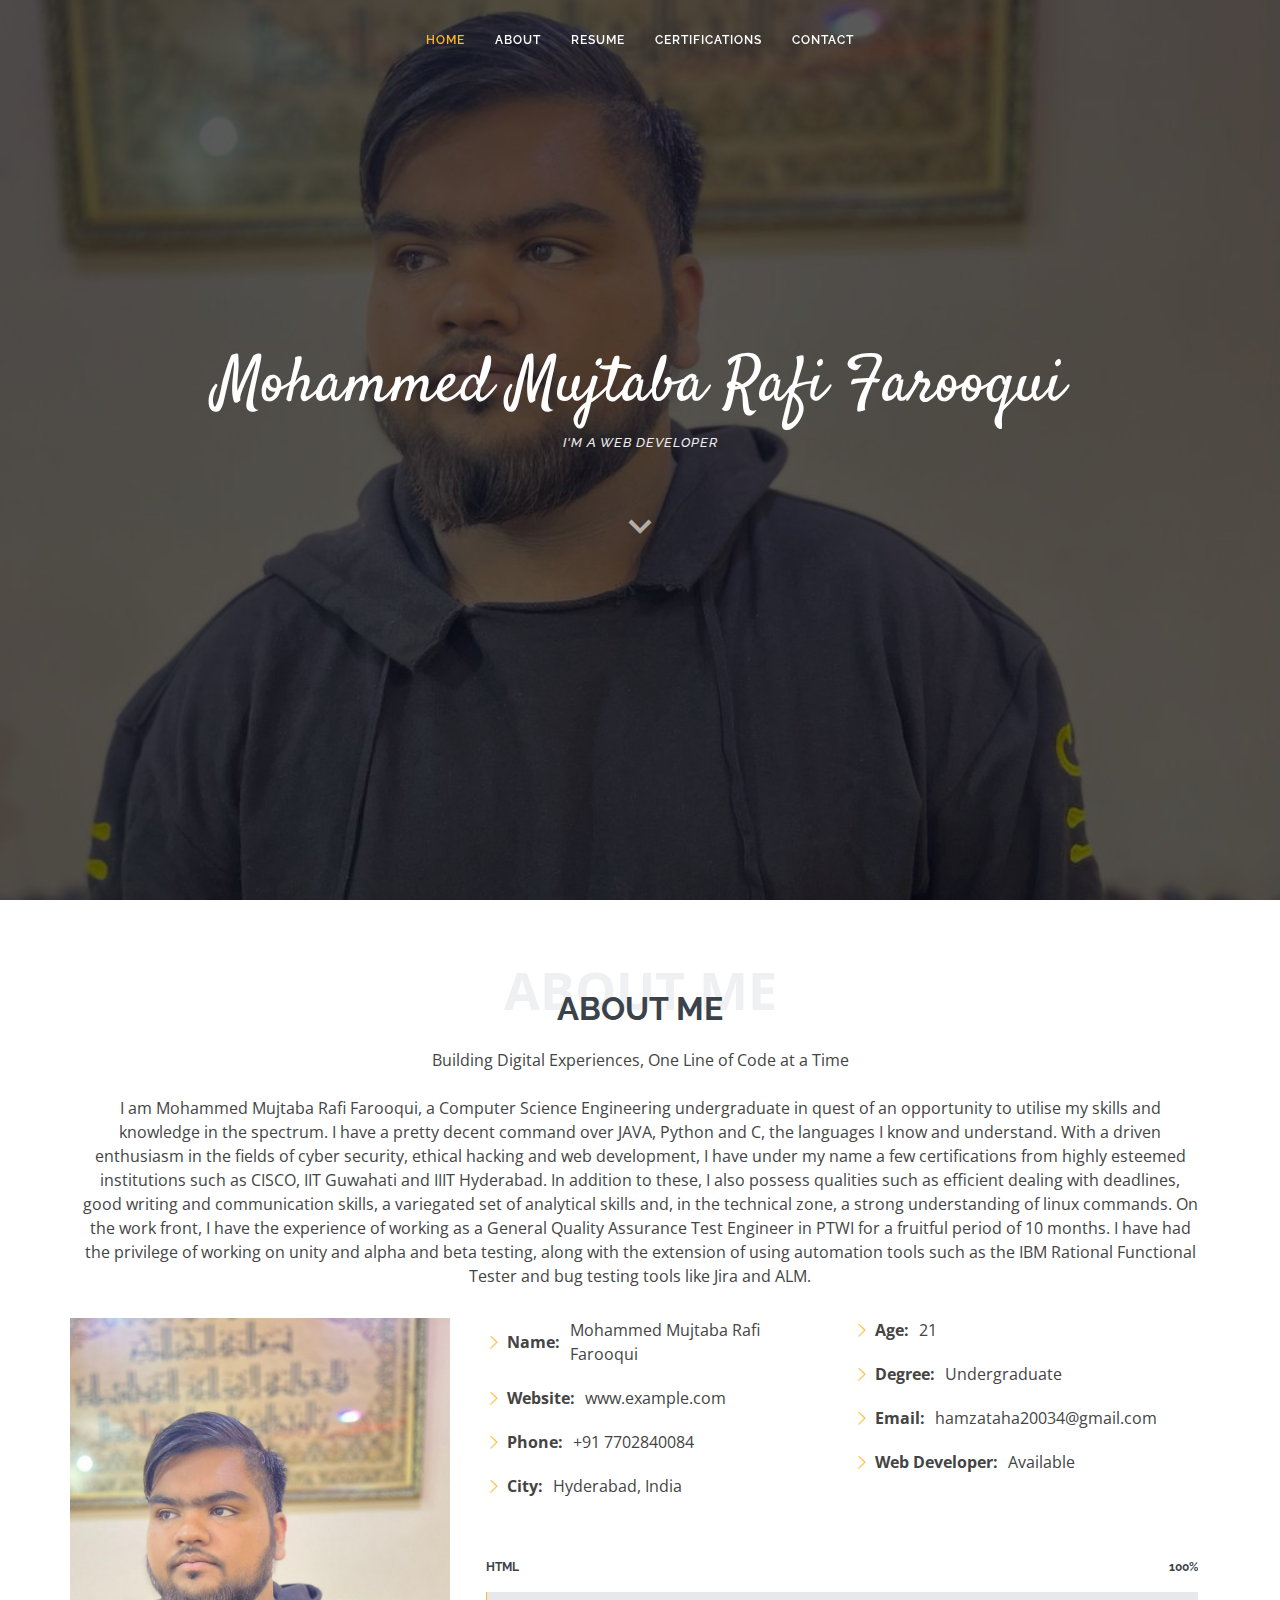
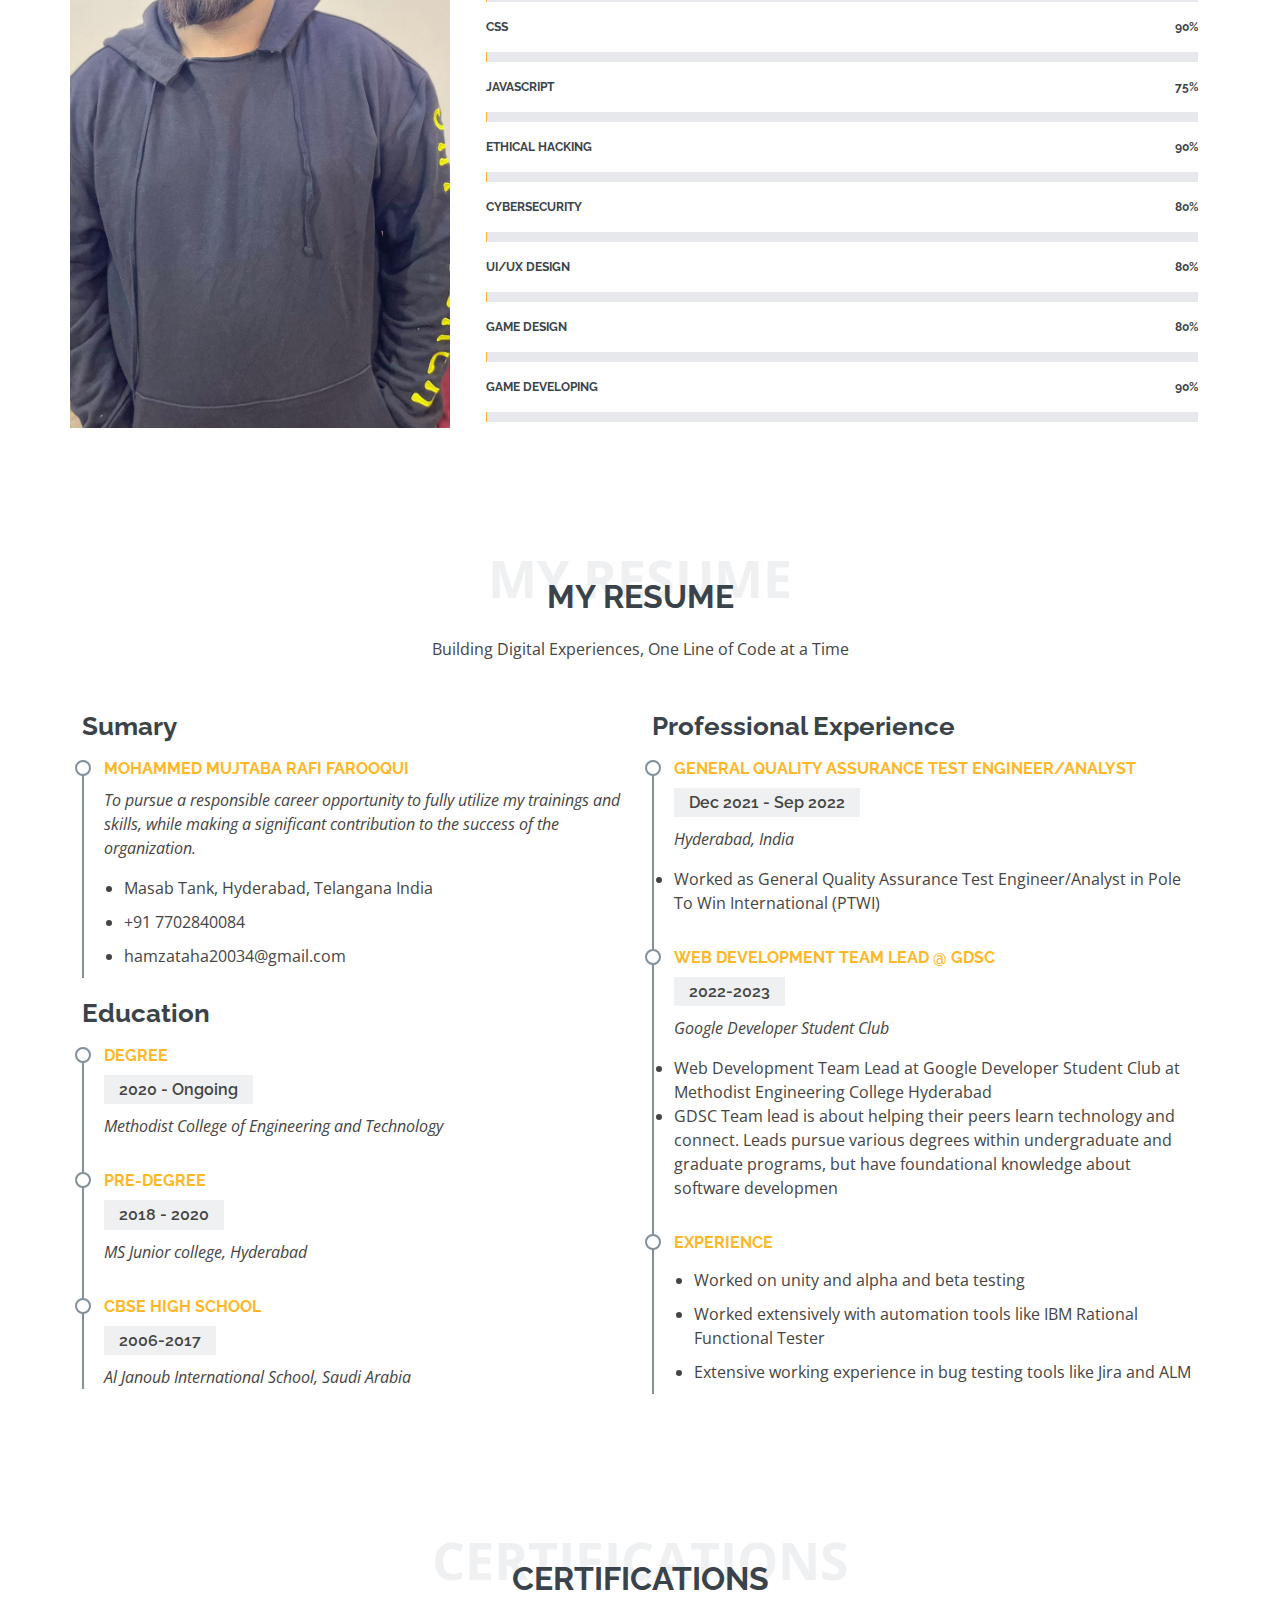
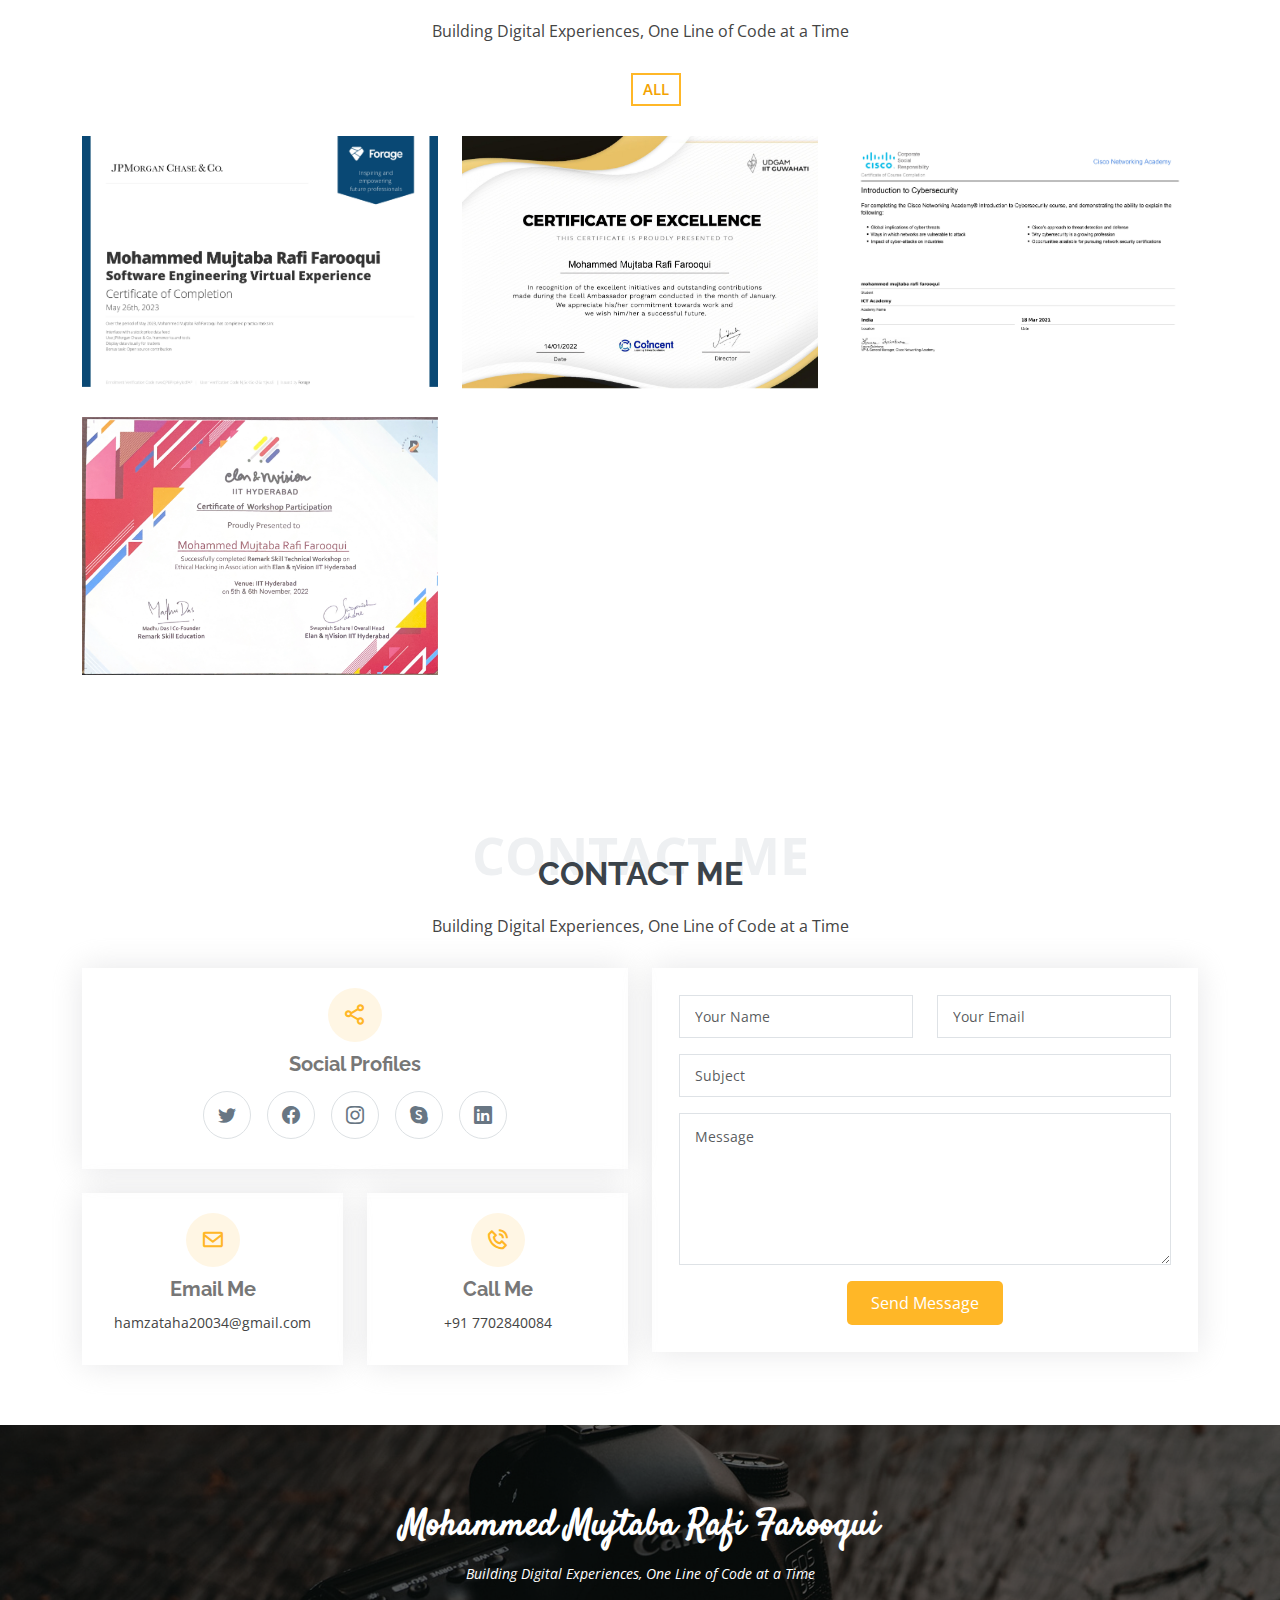
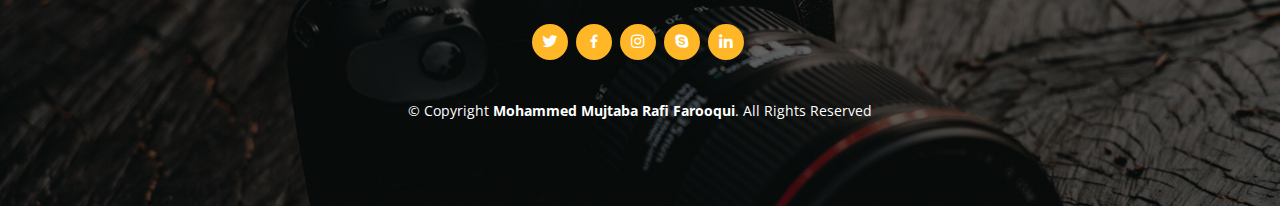
<file: index.html>
<!DOCTYPE html>
<html lang="en">

  <head>
    <meta charset="utf-8">
    <meta content="width=device-width, initial-scale=1.0" name="viewport">

    <title>Mohammed Mujtaba Rafi Farooqui Bootstrap Template - Index</title>
    <meta content="" name="description">
    <meta content="" name="keywords">

    <!-- Favicons -->
    <link href="assets/img/favicon.png" rel="icon">
    <link href="assets/img/apple-touch-icon.png" rel="apple-touch-icon">

    <!-- Google Fonts -->
    <link
      href="https://fonts.googleapis.com/css?family=Open+Sans:300,300i,400,400i,600,600i,700,700i|Raleway:300,300i,400,400i,500,500i,600,600i,700,700i|Satisfy"
      rel="stylesheet">

    <!-- Vendor CSS Files -->
    <link href="assets/vendor/bootstrap/css/bootstrap.min.css" rel="stylesheet">
    <link href="assets/vendor/bootstrap-icons/bootstrap-icons.css" rel="stylesheet">
    <link href="assets/vendor/boxicons/css/boxicons.min.css" rel="stylesheet">
    <link href="assets/vendor/glightbox/css/glightbox.min.css" rel="stylesheet">
    <link href="assets/vendor/swiper/swiper-bundle.min.css" rel="stylesheet">

    <!-- Template Main CSS File -->
    <link href="assets/css/style.css" rel="stylesheet">

  </head>

  <body>

    <!-- ======= Header ======= -->
    <header id="header" class="fixed-top d-flex justify-content-center align-items-center header-transparent">

      <nav id="navbar" class="navbar">
        <ul>
          <li><a class="nav-link scrollto active" href="#hero">Home</a></li>
          <li><a class="nav-link scrollto" href="#about">About</a></li>
          <li><a class="nav-link scrollto" href="#resume">Resume</a></li>
          <li><a class="nav-link scrollto " href="#portfolio">Certifications</a></li>
          <li><a class="nav-link scrollto" href="#contact">Contact</a></li>
        </ul>
        <i class="bi bi-list mobile-nav-toggle"></i>
      </nav><!-- .navbar -->

    </header><!-- End Header -->

    <!-- ======= Hero Section ======= -->
    <section id="hero">
      <div class="hero-container">
        <h1>Mohammed Mujtaba Rafi Farooqui</h1>
        <h2> <em> I'm a Web Developer </em> </h2>
        <a href="#about" class="btn-scroll scrollto" title="Scroll Down"><i class="bx bx-chevron-down"></i></a>
      </div>
    </section><!-- End Hero -->

    <main id="main">

      <!-- ======= About Me Section ======= -->
      <section id="about" class="about">
        <div class="container">

          <div class="section-title">
            <span>About Me</span>
            <h2>About Me</h2>
<p>Building Digital Experiences, One Line of Code at a Time</p>
<br> 
<p> I am Mohammed Mujtaba Rafi Farooqui, a Computer Science Engineering undergraduate in quest of an opportunity to utilise my skills and knowledge in the spectrum. 
I have a pretty decent command over JAVA, Python and C, the languages I know and understand. 
With a driven enthusiasm in the fields of cyber security, ethical hacking and web development, I have under my name a few certifications from highly esteemed institutions such as CISCO, IIT Guwahati and IIIT Hyderabad.
In addition to these, I also possess qualities such as efficient dealing with deadlines, good writing and communication skills, a variegated set of analytical skills and, in the technical zone, a strong understanding of linux commands.

On the work front, I have the experience of working as a General Quality Assurance Test Engineer in PTWI for a fruitful period of 10 months.
I have had the privilege of working on unity and alpha and beta testing, along with the extension of using automation tools such as the IBM Rational Functional Tester and bug testing tools like Jira and ALM.</p>
          </div>

          <div class="row">
            <div class="image col-lg-4 d-flex align-items-stretch justify-content-center justify-content-lg-start">
            </div>
            <div class="col-lg-8 d-flex flex-column align-items-stretch">
              <div class="content ps-lg-4 d-flex flex-column justify-content-center">
                <div class="row">
                  <div class="col-lg-6">
                    <ul>
                      <li><i class="bi bi-chevron-right"></i> <strong>Name:</strong> <span>Mohammed Mujtaba Rafi
                          Farooqui</span></li>
                      <li><i class="bi bi-chevron-right"></i> <strong>Website:</strong> <span>www.example.com</span>
                      </li>
                      <li><i class="bi bi-chevron-right"></i> <strong>Phone:</strong> <span>+91 7702840084</span></li>
                      <li><i class="bi bi-chevron-right"></i> <strong>City:</strong> <span>Hyderabad, India</span></li>
                    </ul>
                  </div>
                  <div class="col-lg-6">
                    <ul>
                      <li><i class="bi bi-chevron-right"></i> <strong>Age:</strong> <span>21</span></li>
                      <li><i class="bi bi-chevron-right"></i> <strong>Degree:</strong> <span>Undergraduate</span></li>
                      <li><i class="bi bi-chevron-right"></i> <strong>Email:</strong> <span> hamzataha20034@gmail.com
                        </span></li>
                      <li><i class="bi bi-chevron-right"></i> <strong>Web Developer:</strong> <span>Available</span>
                      </li>
                    </ul>
                  </div>
                </div>
              </div><!-- End .content-->

              <div class="skills-content ps-lg-4">
                <div class="progress">
                  <span class="skill">HTML <i class="val">100%</i></span>
                  <div class="progress-bar-wrap">
                    <div class="progress-bar" role="progressbar" aria-valuenow="100" aria-valuemin="0"
                      aria-valuemax="100"></div>
                  </div>
                </div>

                <div class="progress">
                  <span class="skill">CSS <i class="val">90%</i></span>
                  <div class="progress-bar-wrap">
                    <div class="progress-bar" role="progressbar" aria-valuenow="90" aria-valuemin="0"
                      aria-valuemax="100"></div>
                  </div>
                </div>


                <div class="progress">
                  <span class="skill">JavaScript <i class="val">75%</i></span>
                  <div class="progress-bar-wrap">
                    <div class="progress-bar" role="progressbar" aria-valuenow="75" aria-valuemin="0"
                      aria-valuemax="100"></div>
                  </div>
                </div>

                <div class="progress">
                  <span class="skill">Ethical hacking <i class="val">90%</i></span>
                  <div class="progress-bar-wrap">
                    <div class="progress-bar" role="progressbar" aria-valuenow="90" aria-valuemin="0"
                      aria-valuemax="100"></div>
                  </div>
                </div>

                <div class="progress">
                  <span class="skill">Cybersecurity <i class="val">80%</i></span>
                  <div class="progress-bar-wrap">
                    <div class="progress-bar" role="progressbar" aria-valuenow="90" aria-valuemin="0"
                      aria-valuemax="100"></div>
                  </div>
                </div>
                <div class="progress">
                  <span class="skill">Ui/ux design <i class="val">80%</i></span>
                  <div class="progress-bar-wrap">
                    <div class="progress-bar" role="progressbar" aria-valuenow="90" aria-valuemin="0"
                      aria-valuemax="100"></div>
                  </div>
                </div>

                <div class="progress">
                  <span class="skill">Game design <i class="val">80%</i></span>
                  <div class="progress-bar-wrap">
                    <div class="progress-bar" role="progressbar" aria-valuenow="90" aria-valuemin="0"
                      aria-valuemax="100"></div>
                  </div>
                </div>
                <div class="progress">
                  <span class="skill"> Game developing <i class="val">90%</i></span>
                  <div class="progress-bar-wrap">
                    <div class="progress-bar" role="progressbar" aria-valuenow="90" aria-valuemin="0"
                      aria-valuemax="100"></div>
                  </div>
                </div>

              </div>

            </div>
          </div>

        </div>
      </section><!-- End About Me Section -->

      <!-- ======= My Resume Section ======= -->
      <section id="resume" class="resume">
        <div class="container">

          <div class="section-title">
            <span>My Resume</span>
            <h2>My Resume</h2>
<p>Building Digital Experiences, One Line of Code at a Time</p>
          </div>

          <div class="row">
            <div class="col-lg-6">
              <h3 class="resume-title">Sumary</h3>
              <div class="resume-item pb-0">
                <h4>Mohammed Mujtaba Rafi Farooqui</h4>
                <p><em> To pursue a responsible career opportunity to fully utilize my trainings and skills, while
                    making a significant contribution to the success of the organization. </em></p>
                <p>
                <ul>
                  <li> Masab Tank, Hyderabad, Telangana India </li>
                  <li> +91 7702840084 </li>
                  <li>hamzataha20034@gmail.com</li>
                </ul>
                </p>
              </div>

              <h3 class="resume-title">Education</h3>
              <div class="resume-item">
                <h4> Degree </h4>
                <h5>2020 - Ongoing</h5>
                <p><em>Methodist College of Engineering and Technology</em></p>
              </div>
              <div class="resume-item">
                <h4> Pre-Degree </h4>
                <h5>2018 - 2020</h5>
                <p><em>MS Junior college, Hyderabad</em></p>
              </div>
              <div class="resume-item">
                <h4> CBSE High School </h4>
                <h5> 2006-2017</h5>
                <p><em>Al Janoub International School, Saudi Arabia</em></p>
              </div>
            </div>

            <div class="col-lg-6">
              <h3 class="resume-title">Professional Experience</h3>
              <div class="resume-item">
                <h4>General Quality Assurance Test Engineer/Analyst </h4>
                <h5>Dec 2021 - Sep 2022</h5>
                <p><em> Hyderabad, India </em></p>
                <p>
                  <li>Worked as General Quality Assurance Test Engineer/Analyst in Pole To Win International (PTWI)</li>
                </p>
              </div>
              <div class="resume-item">
                <h4>Web Development Team Lead @ GDSC</h4>
                <h5>2022-2023</h5>
                <p><em>Google Developer Student Club </em></p>
                <p>
                  <li>Web Development Team Lead at Google Developer Student Club at Methodist Engineering
                    College Hyderabad</li>
                  <li>GDSC Team lead is about helping their peers learn technology and connect. Leads pursue various
                    degrees within undergraduate and graduate programs, but have foundational knowledge about software
                    developmen</li>
                </p>
              </div>

              <div class="resume-item">
                <h4> Experience </h4>


                <p>
                <ul>

                  <li>Worked on unity and alpha and beta testing</li>
                  <li> Worked extensively with automation tools like IBM Rational Functional Tester</li>
                  <li> Extensive working experience in bug testing tools like Jira and ALM</li>
                </ul>
                </p>
              </div>

            </div>
          </div>

        </div>
      </section><!-- End My Resume Section -->



      <!-- ======= My Portfolio Section ======= -->
      <section id="portfolio" class="portfolio">
        <div class="container">

          <div class="section-title">
            <span>Certifications</span>
            <h2>Certifications</h2>
<p>Building Digital Experiences, One Line of Code at a Time </p>
          </div>

          <ul id="portfolio-flters" class="d-flex justify-content-center">
            <li data-filter="*" class="filter-active">All</li>
          </ul>

          <div class="row portfolio-container">

            <div class="col-lg-4 col-md-6 portfolio-item filter-app">
              <div class="portfolio-img"><img src="assets/img/portfolio/project1.jpg" class="img-fluid" alt=""></div>
              <div class="portfolio-info">

                <h4>Certificate 1</h4>
                <p>Certificate</p>
                <a href="assets/img/portfolio/project1.jpg" data-gallery="portfolioGallery"
                  class="portfolio-lightbox preview-link" title="App 1"><i class="bx bx-plus"></i></a>
                <a href="portfolio-details.html" class="details-link" title="More Details"><i
                    class="bx bx-link"></i></a>
              </div>
            </div>

            

            <div class="col-lg-4 col-md-6 portfolio-item filter-app">
              <div class="portfolio-img"><img src="assets/img/portfolio/project2.jpg" class="img-fluid" alt=""></div>
              <div class="portfolio-info">
                <h4>Certificate 2</h4>
                <p>Certificate</p>
                <a href="assets/img/portfolio/project2.jpg" data-gallery="portfolioGallery"
                  class="portfolio-lightbox preview-link" title="App 2"><i class="bx bx-plus"></i></a>
                <a href="portfolio-details.html" class="details-link" title="More Details"><i
                    class="bx bx-link"></i></a>
              </div>
            </div>

           <div class="col-lg-4 col-md-6 portfolio-item filter-app">
              <div class="portfolio-img"><img src="assets/img/portfolio/project3.jpg" class="img-fluid" alt=""></div>
              <div class="portfolio-info">
                <h4>Certificate 3</h4>
                <p>Certificate</p>
                <a href="assets/img/portfolio/project3.jpg" data-gallery="portfolioGallery"
                  class="portfolio-lightbox preview-link" title="App 3"><i class="bx bx-plus"></i></a>
                <a href="portfolio-details.html" class="details-link" title="More Details"><i
                    class="bx bx-link"></i></a>
              </div>
            </div>


            

    
 <div class="col-lg-4 col-md-6 portfolio-item filter-app">
              <div class="portfolio-img"><img src="assets/img/portfolio/project4.jpg" class="img-fluid" alt=""></div>
              <div class="portfolio-info">
                <h4>Certificate 4</h4>
                <p>Certificate</p>
                <a href="assets/img/portfolio/project4.jpg" data-gallery="portfolioGallery"
                  class="portfolio-lightbox preview-link" title="App 4"><i class="bx bx-plus"></i></a>
                <a href="portfolio-details.html" class="details-link" title="More Details"><i
                    class="bx bx-link"></i></a>
              </div>
            </div>

          </div>

        </div>
      </section><!-- End My Portfolio Section -->

      
      <!-- ======= Contact Me Section ======= -->
      <section id="contact" class="contact">
        <div class="container">

          <div class="section-title">
            <span>Contact Me</span>
            <h2>Contact Me</h2>
<p>Building Digital Experiences, One Line of Code at a Time</p>
          </div>

          <div class="row">

            <div class="col-lg-6">

              <div class="row">
                <div class="col-md-12">
                  <div class="info-box">
                    <i class="bx bx-share-alt"></i>
                    <h3>Social Profiles</h3>
                    <div class="social-links">
                      <a href="#" class="twitter"><i class="bi bi-twitter"></i></a>
                      <a href="#" class="facebook"><i class="bi bi-facebook"></i></a>
                      <a href="#" class="instagram"><i class="bi bi-instagram"></i></a>
                      <a href="#" class="google-plus"><i class="bi bi-skype"></i></a>
                      <a href="#" class="linkedin"><i class="bi bi-linkedin"></i></a>
                    </div>
                  </div>
                </div>
                <div class="col-md-6">
                  <div class="info-box mt-4">
                    <i class="bx bx-envelope"></i>
                    <h3>Email Me</h3>
<p>hamzataha20034@gmail.com</p>
                  </div>
                </div>
                <div class="col-md-6">
                  <div class="info-box mt-4">
                    <i class="bx bx-phone-call"></i>
                    <h3>Call Me</h3>
                    <p>+91 7702840084</p>
                  </div>
                </div>
              </div>

            </div>

            <div class="col-lg-6">
              <form action="forms/contact.php" method="post" role="form" class="php-email-form">
                <div class="row">
                  <div class="col-md-6 form-group">
                    <input type="text" name="name" class="form-control" id="name" placeholder="Your Name" required>
                  </div>
                  <div class="col-md-6 form-group mt-3 mt-md-0">
                    <input type="email" class="form-control" name="email" id="email" placeholder="Your Email" required>
                  </div>
                </div>
                <div class="form-group mt-3">
                  <input type="text" class="form-control" name="subject" id="subject" placeholder="Subject" required>
                </div>
                <div class="form-group mt-3">
                  <textarea class="form-control" name="message" rows="6" placeholder="Message" required></textarea>
                </div>
                <div class="my-3">
                  <div class="loading">Loading</div>
                  <div class="error-message"></div>
                  <div class="sent-message">Your message has been sent. Thank you!</div>
                </div>
                <div class="text-center"><button type="submit">Send Message</button></div>
              </form>
            </div>

          </div>

        </div>
      </section><!-- End Contact Me Section -->

    </main><!-- End #main -->

    <!-- ======= Footer ======= -->
    <footer id="footer">
      <div class="container">
        <h3>Mohammed Mujtaba Rafi Farooqui</h3>

<p>Building Digital Experiences, One Line of Code at a Time</p>
        <div class="social-links">
          <a href="#" class="twitter"><i class="bx bxl-twitter"></i></a>
          <a href="#" class="facebook"><i class="bx bxl-facebook"></i></a>
          <a href="#" class="instagram"><i class="bx bxl-instagram"></i></a>
          <a href="#" class="google-plus"><i class="bx bxl-skype"></i></a>
          <a href="#" class="linkedin"><i class="bx bxl-linkedin"></i></a>
        </div>
        <div class="copyright">
          &copy; Copyright <strong><span>Mohammed Mujtaba Rafi Farooqui</span></strong>. All Rights Reserved
        </div>
      </div>
    </footer><!-- End Footer -->

    <a href="#" class="back-to-top d-flex align-items-center justify-content-center"><i
        class="bi bi-arrow-up-short"></i></a>

    <!-- Vendor JS Files -->
    <script src="assets/vendor/purecounter/purecounter_vanilla.js"></script>
    <script src="assets/vendor/bootstrap/js/bootstrap.bundle.min.js"></script>
    <script src="assets/vendor/glightbox/js/glightbox.min.js"></script>
    <script src="assets/vendor/isotope-layout/isotope.pkgd.min.js"></script>
    <script src="assets/vendor/swiper/swiper-bundle.min.js"></script>
    <script src="assets/vendor/waypoints/noframework.waypoints.js"></script>
    <script src="assets/vendor/php-email-form/validate.js"></script>

    <!-- Template Main JS File -->
    <script src="assets/js/main.js"></script>

  </body>

</html>
</file>
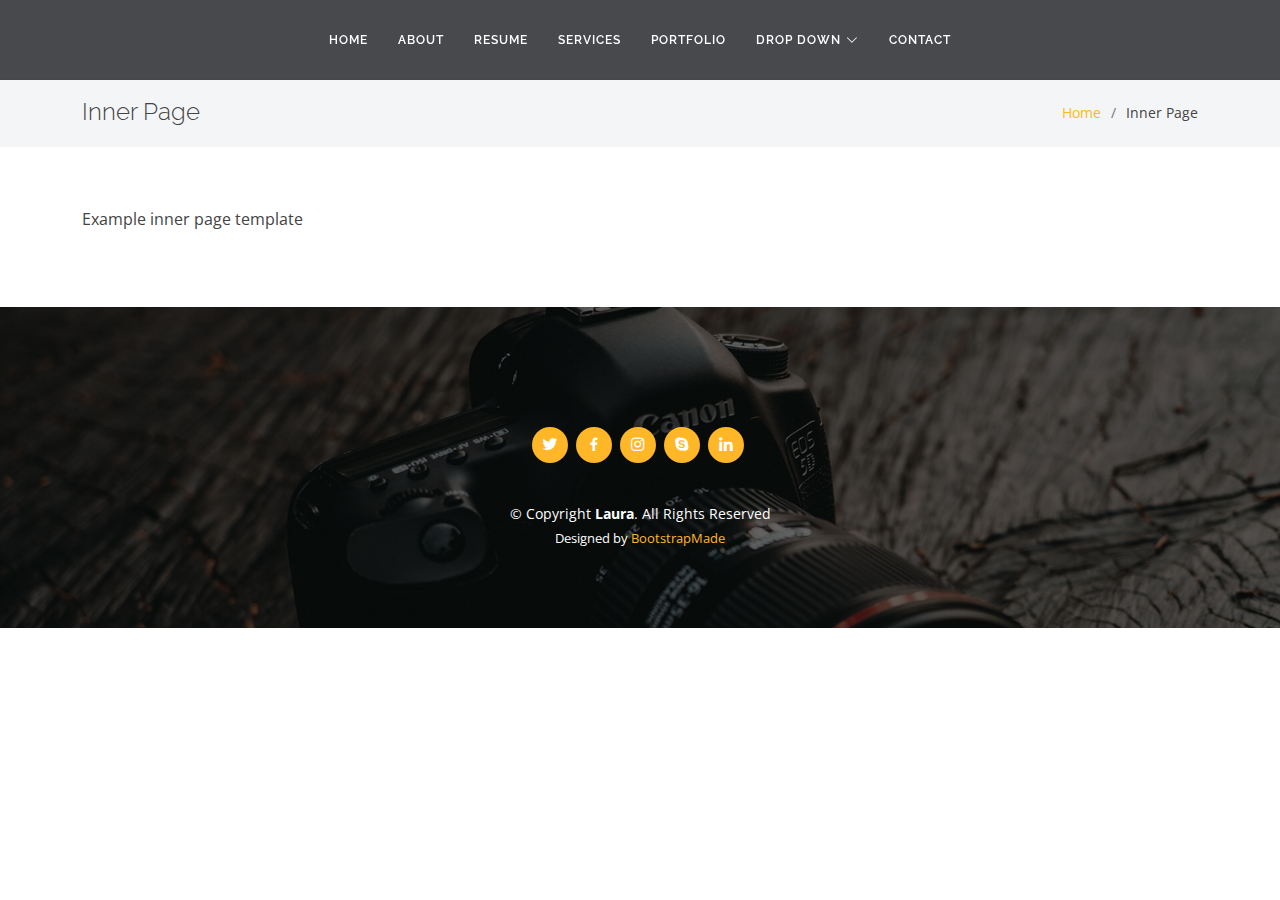
<file: inner-page.html>
<!DOCTYPE html>
<html lang="en">

<head>
  <meta charset="utf-8">
  <meta content="width=device-width, initial-scale=1.0" name="viewport">

  <title></title>
  <meta content="" name="description">
  <meta content="" name="keywords">

  <!-- Favicons -->
  <link href="assets/img/favicon.png" rel="icon">
  <link href="assets/img/apple-touch-icon.png" rel="apple-touch-icon">

  <!-- Google Fonts -->
  <link href="https://fonts.googleapis.com/css?family=Open+Sans:300,300i,400,400i,600,600i,700,700i|Raleway:300,300i,400,400i,500,500i,600,600i,700,700i|Satisfy" rel="stylesheet">

  <!-- Vendor CSS Files -->
  <link href="assets/vendor/bootstrap/css/bootstrap.min.css" rel="stylesheet">
  <link href="assets/vendor/bootstrap-icons/bootstrap-icons.css" rel="stylesheet">
  <link href="assets/vendor/boxicons/css/boxicons.min.css" rel="stylesheet">
  <link href="assets/vendor/glightbox/css/glightbox.min.css" rel="stylesheet">
  <link href="assets/vendor/swiper/swiper-bundle.min.css" rel="stylesheet">

  <!-- Template Main CSS File -->
  <link href="assets/css/style.css" rel="stylesheet">


</head>

<body>

  <!-- ======= Header ======= -->
  <header id="header" class="fixed-top d-flex justify-content-center align-items-center ">

    <nav id="navbar" class="navbar">
      <ul>
        <li><a class="nav-link scrollto " href="#hero">Home</a></li>
        <li><a class="nav-link scrollto" href="#about">About</a></li>
        <li><a class="nav-link scrollto" href="#resume">Resume</a></li>
        <li><a class="nav-link scrollto" href="#services">Services</a></li>
        <li><a class="nav-link scrollto " href="#portfolio">Portfolio</a></li>
        <li class="dropdown"><a href="#"><span>Drop Down</span> <i class="bi bi-chevron-down"></i></a>
          <ul>
            <li><a href="#">Drop Down 1</a></li>
            <li class="dropdown"><a href="#"><span>Deep Drop Down</span> <i class="bi bi-chevron-right"></i></a>
              <ul>
                <li><a href="#">Deep Drop Down 1</a></li>
                <li><a href="#">Deep Drop Down 2</a></li>
                <li><a href="#">Deep Drop Down 3</a></li>
                <li><a href="#">Deep Drop Down 4</a></li>
                <li><a href="#">Deep Drop Down 5</a></li>
              </ul>
            </li>
            <li><a href="#">Drop Down 2</a></li>
            <li><a href="#">Drop Down 3</a></li>
            <li><a href="#">Drop Down 4</a></li>
          </ul>
        </li>
        <li><a class="nav-link scrollto" href="#contact">Contact</a></li>
      </ul>
      <i class="bi bi-list mobile-nav-toggle"></i>
    </nav><!-- .navbar -->

  </header><!-- End Header -->

  <main id="main">

    <!-- ======= Breadcrumbs ======= -->
    <section class="breadcrumbs">
      <div class="container">

        <div class="d-flex justify-content-between align-items-center">
          <h2>Inner Page</h2>
          <ol>
            <li><a href="index.html">Home</a></li>
            <li>Inner Page</li>
          </ol>
        </div>

      </div>
    </section><!-- End Breadcrumbs -->

    <section class="inner-page">
      <div class="container">
        <p>
          Example inner page template
        </p>
      </div>
    </section>

  </main><!-- End #main -->

  <!-- ======= Footer ======= -->
  <footer id="footer">
    <div class="container">
      <h3></h3>
      <p></p>
      <div class="social-links">
        <a href="#" class="twitter"><i class="bx bxl-twitter"></i></a>
        <a href="#" class="facebook"><i class="bx bxl-facebook"></i></a>
        <a href="#" class="instagram"><i class="bx bxl-instagram"></i></a>
        <a href="#" class="google-plus"><i class="bx bxl-skype"></i></a>
        <a href="#" class="linkedin"><i class="bx bxl-linkedin"></i></a>
      </div>
      <div class="copyright">
        &copy; Copyright <strong><span>Laura</span></strong>. All Rights Reserved
      </div>
      <div class="credits">
       
        Designed by <a href="https://bootstrapmade.com/">BootstrapMade</a>
      </div>
    </div>
  </footer><!-- End Footer -->

  <a href="#" class="back-to-top d-flex align-items-center justify-content-center"><i class="bi bi-arrow-up-short"></i></a>

  <!-- Vendor JS Files -->
  <script src="assets/vendor/purecounter/purecounter_vanilla.js"></script>
  <script src="assets/vendor/bootstrap/js/bootstrap.bundle.min.js"></script>
  <script src="assets/vendor/glightbox/js/glightbox.min.js"></script>
  <script src="assets/vendor/isotope-layout/isotope.pkgd.min.js"></script>
  <script src="assets/vendor/swiper/swiper-bundle.min.js"></script>
  <script src="assets/vendor/waypoints/noframework.waypoints.js"></script>
  <script src="assets/vendor/php-email-form/validate.js"></script>

  
  <script src="assets/js/main.js"></script>

</body>

</html>
</file>
<file: assets/css/style.css>
/**
* Template Name: Laura
* Updated: May 30 2023 with Bootstrap v5.3.0
* Template URL: https://bootstrapmade.com/laura-free-creative-bootstrap-theme/
* Author: BootstrapMade.com
* License: https://bootstrapmade.com/license/
*/

/*--------------------------------------------------------------
# General
--------------------------------------------------------------*/
body {
  font-family: "Open Sans", sans-serif;
  color: #444444;
}

a {
  color: #ffb727;
  text-decoration: none;
}

a:hover {
  color: #ffc85a;
  text-decoration: none;
}

h1,
h2,
h3,
h4,
h5,
h6 {
  font-family: "Raleway", sans-serif;
}

/*--------------------------------------------------------------
# Back to top button
--------------------------------------------------------------*/
.back-to-top {
  position: fixed;
  visibility: hidden;
  opacity: 0;
  right: 15px;
  bottom: 15px;
  z-index: 996;
  background: #ffb727;
  width: 40px;
  height: 40px;
  border-radius: 4px;
  transition: all 0.4s;
}

.back-to-top i {
  font-size: 28px;
  color: #fff;
  line-height: 0;
}

.back-to-top:hover {
  background: #ffc550;
  color: #fff;
}

.back-to-top.active {
  visibility: visible;
  opacity: 1;
}

/*--------------------------------------------------------------
# Header
--------------------------------------------------------------*/
#header {
  z-index: 997;
  transition: all 0.5s;
  height: 80px;
  background: rgba(25, 28, 31, 0.8);
}

#header.header-transparent {
  background: transparent;
}

#header.header-scrolled {
  height: 60px;
  background: rgba(25, 28, 31, 0.8);
}

/*--------------------------------------------------------------
# Navigation Menu
--------------------------------------------------------------*/
/**
* Desktop Navigation 
*/
.navbar {
  padding: 0;
}

.navbar ul {
  margin: 0;
  padding: 0;
  display: flex;
  list-style: none;
  align-items: center;
}

.navbar li {
  position: relative;
}

.navbar a,
.navbar a:focus {
  display: flex;
  align-items: center;
  justify-content: space-between;
  padding: 10px 15px;
  color: #fff;
  white-space: nowrap;
  transition: 0.3s;
  font-size: 12px;
  font-family: "Raleway", sans-serif;
  text-transform: uppercase;
  font-weight: 600;
  letter-spacing: 1px;
}

.navbar a i,
.navbar a:focus i {
  font-size: 12px;
  line-height: 0;
  margin-left: 5px;
}

.navbar a:hover,
.navbar .active,
.navbar .active:focus,
.navbar li:hover>a {
  color: #ffb727;
}

.navbar .dropdown ul {
  display: block;
  position: absolute;
  left: 14px;
  top: calc(100% + 30px);
  margin: 0;
  padding: 10px 0;
  z-index: 99;
  opacity: 0;
  visibility: hidden;
  background: #fff;
  box-shadow: 0px 0px 30px rgba(127, 137, 161, 0.25);
  transition: 0.3s;
  border-radius: 4px;
}

.navbar .dropdown ul li {
  min-width: 200px;
}

.navbar .dropdown ul a {
  padding: 10px 20px;
  font-size: 14px;
  text-transform: none;
  font-weight: 400;
  color: #3b434a;
  letter-spacing: 1px;
}

.navbar .dropdown ul a i {
  font-size: 12px;
}

.navbar .dropdown ul a:hover,
.navbar .dropdown ul .active:hover,
.navbar .dropdown ul li:hover>a {
  color: #ffb727;
}

.navbar .dropdown:hover>ul {
  opacity: 1;
  top: 100%;
  visibility: visible;
}

.navbar .dropdown .dropdown ul {
  top: 0;
  left: calc(100% - 30px);
  visibility: hidden;
}

.navbar .dropdown .dropdown:hover>ul {
  opacity: 1;
  top: 0;
  left: 100%;
  visibility: visible;
}

@media (max-width: 1366px) {
  .navbar .dropdown .dropdown ul {
    left: -90%;
  }

  .navbar .dropdown .dropdown:hover>ul {
    left: -100%;
  }
}

/**
* Mobile Navigation 
*/
.mobile-nav-toggle {
  color: #fff;
  font-size: 28px;
  cursor: pointer;
  display: none;
  line-height: 0;
  transition: 0.5s;
}

@media (max-width: 991px) {
  .mobile-nav-toggle {
    display: block;
  }

  .navbar ul {
    display: none;
  }
}

.navbar-mobile {
  position: fixed;
  overflow: hidden;
  top: 0;
  right: 0;
  left: 0;
  bottom: 0;
  background: rgba(36, 41, 46, 0.9);
  transition: 0.3s;
  z-index: 999;
}

.navbar-mobile .mobile-nav-toggle {
  position: absolute;
  top: 15px;
  right: 15px;
}

.navbar-mobile ul {
  display: block;
  position: absolute;
  top: 55px;
  right: 15px;
  bottom: 15px;
  left: 15px;
  padding: 10px 0;
  border-radius: 10px;
  background-color: #fff;
  overflow-y: auto;
  transition: 0.3s;
}

.navbar-mobile a,
.navbar-mobile a:focus {
  padding: 10px 20px;
  font-size: 14px;
  color: #3b434a;
}

.navbar-mobile a:hover,
.navbar-mobile .active,
.navbar-mobile li:hover>a {
  color: #ffb727;
}

.navbar-mobile .getstarted,
.navbar-mobile .getstarted:focus {
  margin: 15px;
}

.navbar-mobile .dropdown ul {
  position: static;
  display: none;
  margin: 10px 20px;
  padding: 10px 0;
  z-index: 99;
  opacity: 1;
  visibility: visible;
  background: #fff;
  box-shadow: 0px 0px 30px rgba(127, 137, 161, 0.25);
}

.navbar-mobile .dropdown ul li {
  min-width: 200px;
}

.navbar-mobile .dropdown ul a {
  padding: 10px 20px;
}

.navbar-mobile .dropdown ul a i {
  font-size: 12px;
}

.navbar-mobile .dropdown ul a:hover,
.navbar-mobile .dropdown ul .active:hover,
.navbar-mobile .dropdown ul li:hover>a {
  color: #ffb727;
}

.navbar-mobile .dropdown>.dropdown-active {
  display: block;
}

/*--------------------------------------------------------------
# Hero Section
--------------------------------------------------------------*/
#hero {
  width: 100%;
  height: 100vh;
  background: url("../img/hero-bg.jpeg") top right;
  background-size: cover;
  position: relative;
}

#hero:before {
  content: "";
  background: rgba(0, 0, 0, 0.65);
  position: absolute;
  bottom: 0;
  top: 0;
  left: 0;
  right: 0;
}

#hero .hero-container {
  position: absolute;
  bottom: 0;
  top: 0;
  left: 0;
  right: 0;
  display: flex;
  justify-content: center;
  align-items: center;
  flex-direction: column;
  padding: 0 15px;
}

#hero h1 {
  margin: 0 0 10px 0;
  font-size: 64px;
  font-family: "Satisfy", serif;
  color: #fff;
}

#hero h2 {
  color: #eee;
  margin-bottom: 50px;
  font-size: 13px;
  font-weight: 500;
  letter-spacing: 1px;
  text-transform: uppercase;
}

#hero .btn-scroll {
  transition: 0.4s;
  color: rgba(255, 255, 255, 0.6);
  animation: up-down 1s ease-in-out infinite alternate-reverse both;
}

#hero .btn-scroll i {
  font-size: 48px;
}

#hero .btn-scroll:hover {
  color: #ffb727;
}

@media (min-width: 1024px) {
  #hero {
    background-attachment: fixed;
  }
}

@media (max-width: 575px) {
  #hero h1 {
    font-size: 40px;
  }

  #hero h2 {
    text-align: center;
    margin-bottom: 30px;
  }
}

@keyframes up-down {
  0% {
    transform: translateY(5px);
  }

  100% {
    transform: translateY(-5px);
  }
}

/*--------------------------------------------------------------
# Sections General
--------------------------------------------------------------*/
section {
  padding: 60px 0;
}

.section-bg {
  background-color: white;
}

.section-title {
  text-align: center;
  padding: 30px 0;
  position: relative;
}

.section-title h2 {
  font-size: 32px;
  font-weight: 700;
  text-transform: uppercase;
  margin-bottom: 20px;
  padding-bottom: 0;
  color: #3b434a;
  position: relative;
  z-index: 2;
}

.section-title span {
  position: absolute;
  top: 30px;
  color: #eef0f2;
  left: 0;
  right: 0;
  z-index: 1;
  font-weight: 700;
  font-size: 52px;
  text-transform: uppercase;
  line-height: 0;
}

.section-title p {
  margin-bottom: 0;
  position: relative;
  z-index: 2;
}

@media (max-width: 575px) {
  .section-title h2 {
    font-size: 28px;
    margin-bottom: 15px;
  }

  .section-title span {
    font-size: 38px;
  }
}

/*--------------------------------------------------------------
# Breadcrumbs
--------------------------------------------------------------*/
.breadcrumbs {
  padding: 20px 0;
  background-color: #f4f5f6;
  min-height: 40px;
  margin-top: 78px;
}

@media (max-width: 992px) {
  .breadcrumbs {
    margin-top: 60px;
  }
}

.breadcrumbs h2 {
  font-size: 24px;
  font-weight: 300;
  margin: 0;
}

@media (max-width: 992px) {
  .breadcrumbs h2 {
    margin: 0 0 10px 0;
  }
}

.breadcrumbs ol {
  display: flex;
  flex-wrap: wrap;
  list-style: none;
  padding: 0;
  margin: 0;
  font-size: 14px;
}

.breadcrumbs ol li+li {
  padding-left: 10px;
}

.breadcrumbs ol li+li::before {
  display: inline-block;
  padding-right: 10px;
  color: #6c757d;
  content: "/";
}

@media (max-width: 768px) {
  .breadcrumbs .d-flex {
    display: block !important;
  }

  .breadcrumbs ol {
    display: block;
  }

  .breadcrumbs ol li {
    display: inline-block;
  }
}

/*--------------------------------------------------------------
# About Me
--------------------------------------------------------------*/
.about .content h3 {
  font-weight: 700;
  font-size: 26px;
  color: #3b434a;
  text-transform: uppercase;
}

.about .content ul {
  list-style: none;
  padding: 0;
}

.about .content ul li {
  margin-bottom: 20px;
  display: flex;
  align-items: center;
}

.about .content ul strong {
  margin-right: 10px;
}

.about .content ul i {
  font-size: 16px;
  margin-right: 5px;
  color: #ffb727;
  line-height: 0;
}

.about .content p:last-child {
  margin-bottom: 0;
}

.about .content .count-box {
  width: 100%;
}

.about .content .count-box i {
  display: block;
  font-size: 36px;
  color: #ffb727;
  float: left;
  line-height: 0;
}

.about .content .count-box span {
  font-size: 36px;
  line-height: 30px;
  display: block;
  font-weight: 700;
  color: #3b434a;
  margin-left: 50px;
}

.about .content .count-box p {
  padding: 15px 0 0 0;
  margin: 0 0 0 50px;
  font-family: "Raleway", sans-serif;
  font-size: 14px;
  color: #5d6a75;
}

.about .content .count-box a {
  font-weight: 600;
  display: block;
  margin-top: 20px;
  color: #5d6a75;
  font-size: 15px;
  font-family: "Satisfy", serif;
  transition: ease-in-out 0.3s;
}

.about .content .count-box a:hover {
  color: #82909c;
}

.about .image {
  background: url("../img/me.jpeg") center center no-repeat;
  background-size: cover;
  min-height: 500px;
}

.about .skills-content {
  margin-top: 30px;
}

.about .skills-content .progress {
  height: 60px;
  display: block;
  background: none;
  border-radius: 0;
}

.about .skills-content .progress .skill {
  padding: 10px 0;
  margin: 0 0 6px 0;
  text-transform: uppercase;
  display: block;
  font-weight: 700;
  font-family: "Raleway", sans-serif;
  color: #3b434a;
}

.about .skills-content .progress .skill .val {
  float: right;
  font-style: normal;
}

.about .skills-content .progress-bar-wrap {
  background: #e6e8eb;
}

.about .skills-content .progress-bar {
  width: 1px;
  height: 10px;
  transition: 0.9s;
  background-color: #ffb727;
}

/*--------------------------------------------------------------
# My Resume
--------------------------------------------------------------*/
.resume .resume-title {
  font-size: 26px;
  font-weight: 700;
  margin-top: 20px;
  margin-bottom: 20px;
  color: #3b434a;
}

.resume .resume-item {
  padding: 0 0 20px 20px;
  margin-top: -2px;
  border-left: 2px solid #82909c;
  position: relative;
}

.resume .resume-item h4 {
  line-height: 18px;
  font-size: 16px;
  font-weight: 700;
  text-transform: uppercase;
  color: #ffb727;
  margin-bottom: 10px;
}

.resume .resume-item h5 {
  font-size: 16px;
  background: #eef0f2;
  padding: 5px 15px;
  display: inline-block;
  font-weight: 600;
  margin-bottom: 10px;
}

.resume .resume-item ul {
  padding-left: 20px;
}

.resume .resume-item ul li {
  padding-bottom: 10px;
}

.resume .resume-item:last-child {
  padding-bottom: 0;
}

.resume .resume-item::before {
  content: "";
  position: absolute;
  width: 16px;
  height: 16px;
  border-radius: 50px;
  left: -9px;
  top: 0;
  background: #fff;
  border: 2px solid #82909c;
}

/*--------------------------------------------------------------
# My Services
--------------------------------------------------------------*/
.services .icon-box {
  padding: 30px;
  position: relative;
  overflow: hidden;
  background: #fff;
  box-shadow: 0 10px 29px 0 rgba(68, 88, 144, 0.1);
  transition: all 0.3s ease-in-out;
  text-align: center;
  border: 1px solid #fff;
}

.services .icon {
  margin: 0 auto 20px auto;
  padding-top: 17px;
  display: inline-block;
  text-align: center;
  border-radius: 50%;
  width: 72px;
  height: 72px;
  background: #fff4df;
}

.services .icon i {
  font-size: 36px;
  line-height: 1;
  color: #ffb727;
}

.services .title {
  font-weight: 700;
  margin-bottom: 15px;
  font-size: 18px;
}

.services .title a {
  color: #111;
  transition: 0.3s;
}

.services .description {
  font-size: 15px;
  line-height: 28px;
  margin-bottom: 0;
}

.services .icon-box:hover {
  border-color: #ffb727;
}

.services .icon-box:hover .title a {
  color: #ffb727;
}

/*--------------------------------------------------------------
# Testimonials
--------------------------------------------------------------*/
.testimonials {
  padding: 80px 0;
  background: url("../img/testimonials-bg.jpg") no-repeat;
  background-position: center center;
  background-size: cover;
  position: relative;
}

.testimonials::before {
  content: "";
  position: absolute;
  left: 0;
  right: 0;
  top: 0;
  bottom: 0;
  background: rgba(14, 16, 17, 0.7);
}

.testimonials .section-header {
  margin-bottom: 40px;
}

.testimonials .testimonials-carousel,
.testimonials .testimonials-slider {
  overflow: hidden;
}

.testimonials .testimonial-item {
  text-align: center;
  color: #fff;
}

.testimonials .testimonial-item .testimonial-img {
  width: 100px;
  border-radius: 50%;
  border: 6px solid rgba(255, 255, 255, 0.15);
  margin: 0 auto;
}

.testimonials .testimonial-item h3 {
  font-size: 20px;
  font-weight: bold;
  margin: 10px 0 5px 0;
  color: #fff;
}

.testimonials .testimonial-item h4 {
  font-size: 14px;
  color: #ddd;
  margin: 0 0 15px 0;
}

.testimonials .testimonial-item .quote-icon-left,
.testimonials .testimonial-item .quote-icon-right {
  color: rgba(255, 255, 255, 0.4);
  font-size: 26px;
}

.testimonials .testimonial-item .quote-icon-left {
  display: inline-block;
  left: -5px;
  position: relative;
}

.testimonials .testimonial-item .quote-icon-right {
  display: inline-block;
  right: -5px;
  position: relative;
  top: 10px;
}

.testimonials .testimonial-item p {
  font-style: italic;
  margin: 0 auto 15px auto;
  color: #eee;
}

.testimonials .swiper-pagination {
  margin-top: 20px;
  position: relative;
}

.testimonials .swiper-pagination .swiper-pagination-bullet {
  width: 12px;
  height: 12px;
  opacity: 1;
  background-color: rgba(255, 255, 255, 0.4);
}

.testimonials .swiper-pagination .swiper-pagination-bullet-active {
  background-color: #ffb727;
}

@media (min-width: 992px) {
  .testimonials .testimonial-item p {
    width: 80%;
  }
}

/*--------------------------------------------------------------
# My Portfolio
--------------------------------------------------------------*/
.portfolio #portfolio-flters {
  list-style: none;
  margin-bottom: 20px;
}

.portfolio #portfolio-flters li {
  cursor: pointer;
  display: inline-block;
  margin: 0 10px 10px 10px;
  font-size: 15px;
  font-weight: 600;
  line-height: 1;
  padding: 7px 10px;
  text-transform: uppercase;
  color: #444444;
  transition: all 0.3s ease-in-out;
  border: 2px solid #fff;
}

.portfolio #portfolio-flters li:hover,
.portfolio #portfolio-flters li.filter-active {
  color: #f3a200;
  border-color: #ffb727;
}

.portfolio .portfolio-item {
  margin-bottom: 30px;
}

.portfolio .portfolio-item .portfolio-img {
  overflow: hidden;
}

.portfolio .portfolio-item .portfolio-img img {
  transition: all 0.8s ease-in-out;
}

.portfolio .portfolio-item .portfolio-info {
  opacity: 0;
  position: absolute;
  left: 15px;
  bottom: 0;
  z-index: 3;
  right: 15px;
  transition: all ease-in-out 0.3s;
  background: rgba(0, 0, 0, 0.5);
  padding: 10px 15px;
}

.portfolio .portfolio-item .portfolio-info h4 {
  font-size: 18px;
  color: #fff;
  font-weight: 600;
  color: #fff;
  margin-bottom: 0px;
}

.portfolio .portfolio-item .portfolio-info p {
  color: rgba(255, 255, 255, 0.8);
  font-size: 14px;
  margin-bottom: 0;
}

.portfolio .portfolio-item .portfolio-info .preview-link,
.portfolio .portfolio-item .portfolio-info .details-link {
  position: absolute;
  right: 40px;
  font-size: 24px;
  top: calc(50% - 18px);
  color: #fff;
  transition: 0.3s;
}

.portfolio .portfolio-item .portfolio-info .preview-link:hover,
.portfolio .portfolio-item .portfolio-info .details-link:hover {
  color: #ffc041;
}

.portfolio .portfolio-item .portfolio-info .details-link {
  right: 10px;
}

.portfolio .portfolio-item:hover .portfolio-img img {
  transform: scale(1.2);
}

.portfolio .portfolio-item:hover .portfolio-info {
  opacity: 1;
}

/*--------------------------------------------------------------
# Portfolio Details
--------------------------------------------------------------*/
.portfolio-details {
  padding-top: 40px;
}

.portfolio-details .portfolio-details-slider img {
  width: 100%;
}

.portfolio-details .portfolio-details-slider .swiper-pagination {
  margin-top: 20px;
  position: relative;
}

.portfolio-details .portfolio-details-slider .swiper-pagination .swiper-pagination-bullet {
  width: 12px;
  height: 12px;
  background-color: #fff;
  opacity: 1;
  border: 1px solid #ffb727;
}

.portfolio-details .portfolio-details-slider .swiper-pagination .swiper-pagination-bullet-active {
  background-color: #ffb727;
}

.portfolio-details .portfolio-info {
  padding: 30px;
  box-shadow: 0px 0 30px rgba(59, 67, 74, 0.08);
}

.portfolio-details .portfolio-info h3 {
  font-size: 22px;
  font-weight: 700;
  margin-bottom: 20px;
  padding-bottom: 20px;
  border-bottom: 1px solid #eee;
}

.portfolio-details .portfolio-info ul {
  list-style: none;
  padding: 0;
  font-size: 15px;
}

.portfolio-details .portfolio-info ul li+li {
  margin-top: 10px;
}

.portfolio-details .portfolio-description {
  padding-top: 30px;
}

.portfolio-details .portfolio-description h2 {
  font-size: 26px;
  font-weight: 700;
  margin-bottom: 20px;
}

.portfolio-details .portfolio-description p {
  padding: 0;
}

/*--------------------------------------------------------------
# Pricing
--------------------------------------------------------------*/
.pricing .box {
  padding: 20px;
  background: #fff;
  text-align: center;
  box-shadow: 0px 0px 4px rgba(0, 0, 0, 0.12);
  border-radius: 5px;
  position: relative;
  overflow: hidden;
}

.pricing h3 {
  font-weight: 400;
  margin: -20px -20px 20px -20px;
  padding: 20px 15px;
  font-size: 16px;
  font-weight: 600;
  color: #777777;
  background: #f8f8f8;
}

.pricing h4 {
  font-size: 36px;
  color: #ffb727;
  font-weight: 600;
  font-family: "Open Sans", sans-serif;
  margin-bottom: 20px;
}

.pricing h4 sup {
  font-size: 20px;
  top: -12px;
  left: -3px;
}

.pricing h4 span {
  color: #bababa;
  font-size: 16px;
  font-weight: 300;
}

.pricing ul {
  padding: 0;
  list-style: none;
  color: #444444;
  text-align: center;
  line-height: 20px;
  font-size: 14px;
}

.pricing ul li {
  padding-bottom: 16px;
}

.pricing ul i {
  color: #ffb727;
  font-size: 18px;
  padding-right: 4px;
}

.pricing ul .na {
  color: #ccc;
  text-decoration: line-through;
}

.pricing .btn-wrap {
  margin: 20px -20px -20px -20px;
  padding: 20px 15px;
  background: #f8f8f8;
  text-align: center;
}

.pricing .btn-buy {
  background: #ffb727;
  display: inline-block;
  padding: 8px 35px;
  border-radius: 4px;
  color: #fff;
  transition: none;
  font-size: 14px;
  font-weight: 400;
  font-family: "Raleway", sans-serif;
  font-weight: 600;
  transition: 0.3s;
}

.pricing .btn-buy:hover {
  background: #ffc85a;
}

.pricing .featured h3 {
  color: #fff;
  background: #ffb727;
}

.pricing .advanced {
  width: 200px;
  position: absolute;
  top: 18px;
  right: -68px;
  transform: rotate(45deg);
  z-index: 1;
  font-size: 14px;
  padding: 1px 0 3px 0;
  background: #ffb727;
  color: #fff;
}

/*--------------------------------------------------------------
# Contact Me
--------------------------------------------------------------*/
.contact .info-box {
  color: #444444;
  text-align: center;
  box-shadow: 0 0 30px rgba(214, 215, 216, 0.6);
  padding: 20px 0 30px 0;
}

.contact .info-box i.bx {
  font-size: 24px;
  color: #ffb727;
  border-radius: 50%;
  padding: 15px;
  background: #fff6e4;
}

.contact .info-box h3 {
  font-size: 20px;
  color: #777777;
  font-weight: 700;
  margin: 10px 0;
}

.contact .info-box p {
  padding: 0;
  line-height: 24px;
  font-size: 14px;
  margin-bottom: 0;
}

.contact .social-links {
  margin-top: 15px;
  display: flex;
  justify-content: center;
}

.contact .social-links a {
  font-size: 18px;
  display: inline-block;
  color: #687683;
  line-height: 1;
  margin: 0 8px;
  transition: 0.3s;
  padding: 14px;
  border-radius: 50px;
  border: 1px solid #dde1e4;
}

.contact .social-links a:hover {
  color: #fff;
  border-color: #ffb727;
  background: #ffb727;
}

.contact .php-email-form {
  box-shadow: 0 0 30px rgba(214, 215, 216, 0.6);
  padding: 27px;
}

.contact .php-email-form .validate {
  display: none;
  color: red;
  margin: 0 0 15px 0;
  font-weight: 400;
  font-size: 13px;
}

.contact .php-email-form .error-message {
  display: none;
  color: #fff;
  background: #ed3c0d;
  text-align: left;
  padding: 15px;
  font-weight: 600;
}

.contact .php-email-form .error-message br+br {
  margin-top: 25px;
}

.contact .php-email-form .sent-message {
  display: none;
  color: #fff;
  background: #18d26e;
  text-align: center;
  padding: 15px;
  font-weight: 600;
}

.contact .php-email-form .loading {
  display: none;
  background: #fff;
  text-align: center;
  padding: 15px;
}

.contact .php-email-form .loading:before {
  content: "";
  display: inline-block;
  border-radius: 50%;
  width: 24px;
  height: 24px;
  margin: 0 10px -6px 0;
  border: 3px solid #18d26e;
  border-top-color: #eee;
  animation: animate-loading 1s linear infinite;
}

.contact .php-email-form input,
.contact .php-email-form textarea {
  border-radius: 0;
  box-shadow: none;
  font-size: 14px;
}

.contact .php-email-form input::focus,
.contact .php-email-form textarea::focus {
  background-color: #ffb727;
}

.contact .php-email-form input {
  padding: 10px 15px;
}

.contact .php-email-form textarea {
  padding: 12px 15px;
}

.contact .php-email-form button[type=submit] {
  background: #ffb727;
  border: 0;
  padding: 10px 24px;
  color: #fff;
  transition: 0.4s;
  border-radius: 5px;
}

.contact .php-email-form button[type=submit]:hover {
  background: #ffc85a;
}

@keyframes animate-loading {
  0% {
    transform: rotate(0deg);
  }

  100% {
    transform: rotate(360deg);
  }
}

/*--------------------------------------------------------------
# Footer
--------------------------------------------------------------*/
#footer {
  background: url("../img/footer-bg.jpg") top center no-repeat;
  background-size: cover;
  color: #fff;
  font-size: 14px;
  text-align: center;
  padding: 80px 0;
  position: relative;
}

#footer::before {
  content: "";
  position: absolute;
  left: 0;
  right: 0;
  top: 0;
  bottom: 0;
  background: rgba(0, 0, 0, 0.6);
}

#footer .container {
  position: relative;
}

#footer h3 {
  font-size: 36px;
  font-weight: 700;
  color: #fff;
  position: relative;
  font-family: "Satisfy", serif;
  padding: 0;
  margin: 0 0 15px 0;
}

#footer p {
  font-size: 15;
  font-style: italic;
  padding: 0;
  margin: 0 0 40px 0;
}

#footer .social-links {
  margin: 0 0 40px 0;
}

#footer .social-links a {
  font-size: 18px;
  display: inline-block;
  background: #ffb727;
  color: #fff;
  line-height: 1;
  padding: 8px 0;
  margin-right: 4px;
  border-radius: 50%;
  text-align: center;
  width: 36px;
  height: 36px;
  transition: 0.3s;
}

#footer .social-links a:hover {
  background: #f3a200;
  color: #fff;
  text-decoration: none;
}

#footer .copyright {
  margin: 0 0 5px 0;
}

#footer .credits {
  font-size: 13px;
}
</file>
